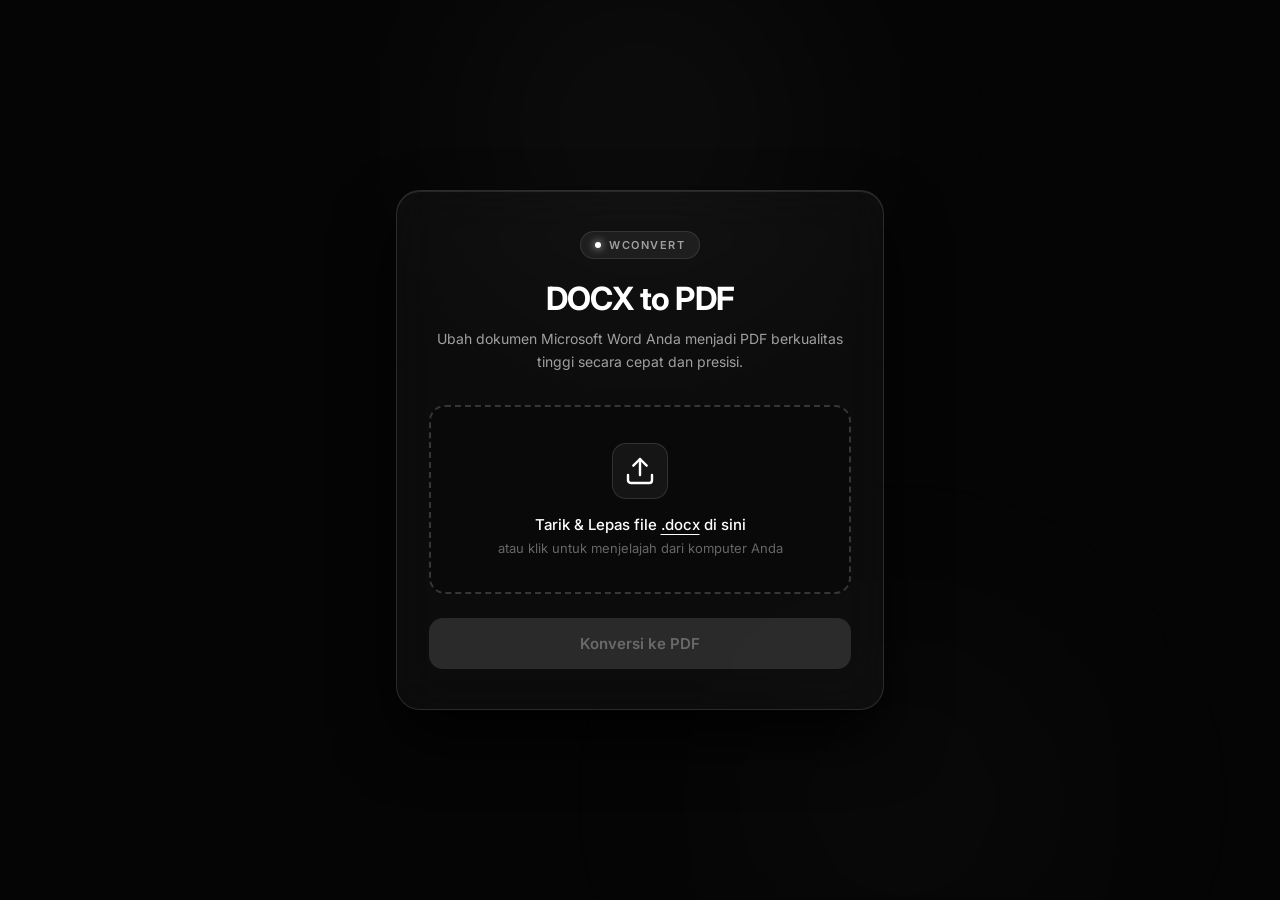
<file: index.html>
<!DOCTYPE html>
<html lang="id">
<head>
    <meta charset="UTF-8">
    <meta name="viewport" content="width=device-width, initial-scale=1.0">
    <title>DOCX to PDF Converter | Monochrome Glass</title>
    <link rel="stylesheet" href="/static/style.css">
    <link rel="preconnect" href="https://fonts.googleapis.com">
    <link rel="preconnect" href="https://fonts.gstatic.com" crossorigin>
    <link href="https://fonts.googleapis.com/css2?family=Inter:wght@300;400;500;600;700&display=swap" rel="stylesheet">
</head>
<body>
    <!-- Background Ambient Glow -->
    <div class="ambient-glow glow-top"></div>
    <div class="ambient-glow glow-bottom"></div>

    <div class="wrapper">
        <main class="glass-container">
            <header class="header">
                <div class="badge">
                    <span class="badge-dot"></span>
                    wconvert
                </div>
                <h1 class="title">DOCX to PDF</h1>
                <p class="description">Ubah dokumen Microsoft Word Anda menjadi PDF berkualitas tinggi secara cepat dan presisi.</p>
            </header>

            <form id="uploadForm" class="upload-form">
                <!-- Drag and Drop Zone -->
                <div class="dropzone" id="dropzone">
                    <input type="file" id="fileInput" name="file" accept=".docx" class="file-input">
                    
                    <div class="dropzone-content" id="dropzoneContent">
                        <div class="icon-box">
                            <svg width="32" height="32" viewBox="0 0 24 24" fill="none" stroke="currentColor" stroke-width="1.8" stroke-linecap="round" stroke-linejoin="round">
                                <path d="M21 15v4a2 2 0 0 1-2 2H5a2 2 0 0 1-2-2v-4"></path>
                                <polyline points="17 8 12 3 7 8"></polyline>
                                <line x1="12" y1="3" x2="12" y2="15"></line>
                            </svg>
                        </div>
                        <p class="dropzone-text">Tarik & Lepas file <span class="highlight">.docx</span> di sini</p>
                        <p class="dropzone-sub">atau klik untuk menjelajah dari komputer Anda</p>
                    </div>

                    <!-- Selected File Info -->
                    <div class="file-card hidden" id="fileCard">
                        <div class="file-card-info">
                            <div class="file-icon">
                                <svg width="24" height="24" viewBox="0 0 24 24" fill="none" stroke="currentColor" stroke-width="2">
                                    <path d="M14 2H6a2 2 0 0 0-2 2v16a2 2 0 0 0 2 2h12a2 2 0 0 0 2-2V8z"></path>
                                    <polyline points="14 2 14 8 20 8"></polyline>
                                </svg>
                            </div>
                            <div class="file-meta">
                                <span class="file-name" id="fileName">document.docx</span>
                                <span class="file-size" id="fileSize">0 KB</span>
                            </div>
                        </div>
                        <button type="button" class="btn-remove" id="btnRemove" title="Hapus file">
                            <svg width="18" height="18" viewBox="0 0 24 24" fill="none" stroke="currentColor" stroke-width="2">
                                <line x1="18" y1="6" x2="6" y2="18"></line>
                                <line x1="6" y1="6" x2="18" y2="18"></line>
                            </svg>
                        </button>
                    </div>
                </div>

                <!-- Convert Button -->
                <button type="submit" class="btn-convert" id="btnConvert" disabled>
                    <span class="btn-label" id="btnLabel">Konversi ke PDF</span>
                    <span class="btn-spinner hidden" id="btnSpinner">
                        <span class="spinner-ring"></span>
                        <span>Mengonversi Dokumen...</span>
                    </span>
                </button>
            </form>
        </main>
    </div>

    <!-- Toast Notification Container -->
    <div class="toast-container" id="toastContainer"></div>

    <script src="/static/script.js"></script>
</body>
</html>
</file>
<file: static/style.css>
*, *::before, *::after {
    box-sizing: border-box;
    margin: 0;
    padding: 0;
}

:root {
    --bg-color: #050505;
    --card-bg: rgba(255, 255, 255, 0.03);
    --card-border: rgba(255, 255, 255, 0.12);
    --text-primary: #ffffff;
    --text-secondary: #a0a0a0;
    --text-muted: #666666;
    --accent-white: #ffffff;
    --accent-hover: #e0e0e0;
    --font-family: 'Inter', -apple-system, BlinkMacSystemFont, sans-serif;
}

body {
    background-color: var(--bg-color);
    color: var(--text-primary);
    font-family: var(--font-family);
    min-height: 100vh;
    display: flex;
    justify-content: center;
    align-items: center;
    overflow-x: hidden;
    position: relative;
}

/* Ambient Radial Glows (Hitam Putih) */
.ambient-glow {
    position: fixed;
    border-radius: 50%;
    filter: blur(120px);
    pointer-events: none;
    z-index: 0;
}

.glow-top {
    width: 450px;
    height: 450px;
    background: radial-gradient(circle, rgba(255, 255, 255, 0.08) 0%, rgba(0, 0, 0, 0) 70%);
    top: -100px;
    left: 50%;
    transform: translateX(-50%);
}

.glow-bottom {
    width: 500px;
    height: 500px;
    background: radial-gradient(circle, rgba(255, 255, 255, 0.04) 0%, rgba(0, 0, 0, 0) 70%);
    bottom: -150px;
    right: 10%;
}

.wrapper {
    position: relative;
    z-index: 1;
    width: 100%;
    max-width: 520px;
    padding: 24px 16px;
}

/* Container Glassmorphism */
.glass-container {
    background: var(--card-bg);
    backdrop-filter: blur(24px);
    -webkit-backdrop-filter: blur(24px);
    border: 1px solid var(--card-border);
    border-radius: 24px;
    padding: 40px 32px;
    box-shadow: 0 30px 60px rgba(0, 0, 0, 0.8), inset 0 1px 0 rgba(255, 255, 255, 0.1);
}

/* Header */
.header {
    text-align: center;
    margin-bottom: 32px;
}

.badge {
    display: inline-flex;
    align-items: center;
    gap: 8px;
    font-size: 11px;
    font-weight: 600;
    letter-spacing: 1.5px;
    text-transform: uppercase;
    color: var(--text-secondary);
    background: rgba(255, 255, 255, 0.06);
    border: 1px solid rgba(255, 255, 255, 0.1);
    padding: 6px 14px;
    border-radius: 20px;
    margin-bottom: 20px;
}

.badge-dot {
    width: 6px;
    height: 6px;
    background-color: var(--text-primary);
    border-radius: 50%;
    box-shadow: 0 0 8px #ffffff;
}

.title {
    font-size: 32px;
    font-weight: 700;
    letter-spacing: -0.8px;
    color: var(--text-primary);
    margin-bottom: 10px;
}

.description {
    font-size: 14px;
    color: var(--text-secondary);
    line-height: 1.6;
}

/* Drag & Drop Zone */
.upload-form {
    display: flex;
    flex-direction: column;
    gap: 24px;
}

.dropzone {
    position: relative;
    border: 2px dashed rgba(255, 255, 255, 0.18);
    border-radius: 16px;
    padding: 36px 20px;
    text-align: center;
    background: rgba(0, 0, 0, 0.2);
    cursor: pointer;
    transition: all 0.25s cubic-bezier(0.16, 1, 0.3, 1);
}

.dropzone:hover, .dropzone.dragover {
    border-color: rgba(255, 255, 255, 0.5);
    background: rgba(255, 255, 255, 0.04);
    box-shadow: 0 0 25px rgba(255, 255, 255, 0.05);
}

.file-input {
    position: absolute;
    top: 0;
    left: 0;
    width: 100%;
    height: 100%;
    opacity: 0;
    cursor: pointer;
}

.icon-box {
    width: 56px;
    height: 56px;
    margin: 0 auto 16px auto;
    background: rgba(255, 255, 255, 0.05);
    border: 1px solid rgba(255, 255, 255, 0.12);
    border-radius: 14px;
    display: flex;
    align-items: center;
    justify-content: center;
    color: var(--text-primary);
    transition: transform 0.2s ease, background 0.2s ease;
}

.dropzone:hover .icon-box {
    transform: translateY(-2px);
    background: rgba(255, 255, 255, 0.1);
}

.dropzone-text {
    font-size: 15px;
    font-weight: 500;
    color: var(--text-primary);
    margin-bottom: 6px;
}

.dropzone-text .highlight {
    text-decoration: underline;
    text-underline-offset: 4px;
}

.dropzone-sub {
    font-size: 13px;
    color: var(--text-muted);
}

/* File Card Preview */
.file-card {
    display: flex;
    align-items: center;
    justify-content: space-between;
    background: rgba(255, 255, 255, 0.06);
    border: 1px solid rgba(255, 255, 255, 0.15);
    border-radius: 12px;
    padding: 12px 16px;
    position: relative;
    z-index: 2;
}

.file-card-info {
    display: flex;
    align-items: center;
    gap: 14px;
    overflow: hidden;
}

.file-icon {
    color: var(--text-primary);
    display: flex;
    align-items: center;
}

.file-meta {
    display: flex;
    flex-direction: column;
    text-align: left;
    overflow: hidden;
}

.file-name {
    font-size: 14px;
    font-weight: 500;
    color: var(--text-primary);
    white-space: nowrap;
    overflow: hidden;
    text-overflow: ellipsis;
    max-width: 260px;
}

.file-size {
    font-size: 12px;
    color: var(--text-muted);
    margin-top: 2px;
}

.btn-remove {
    background: transparent;
    border: none;
    color: var(--text-secondary);
    cursor: pointer;
    padding: 6px;
    border-radius: 8px;
    display: flex;
    align-items: center;
    justify-content: center;
    transition: all 0.2s ease;
}

.btn-remove:hover {
    color: var(--text-primary);
    background: rgba(255, 255, 255, 0.15);
}

/* Button Convert */
.btn-convert {
    width: 100%;
    padding: 16px 24px;
    background: var(--accent-white);
    color: #000000;
    border: none;
    border-radius: 14px;
    font-size: 15px;
    font-weight: 600;
    font-family: var(--font-family);
    cursor: pointer;
    transition: all 0.2s cubic-bezier(0.16, 1, 0.3, 1);
    box-shadow: 0 4px 20px rgba(255, 255, 255, 0.15);
    display: flex;
    align-items: center;
    justify-content: center;
}

.btn-convert:hover:not(:disabled) {
    background: var(--accent-hover);
    transform: translateY(-1px);
    box-shadow: 0 6px 25px rgba(255, 255, 255, 0.25);
}

.btn-convert:disabled {
    background: rgba(255, 255, 255, 0.12);
    color: rgba(255, 255, 255, 0.3);
    cursor: not-allowed;
    box-shadow: none;
}

/* Button Spinner Loading */
.btn-spinner {
    display: flex;
    align-items: center;
    gap: 10px;
}

.spinner-ring {
    width: 18px;
    height: 18px;
    border: 2.5px solid rgba(0, 0, 0, 0.2);
    border-top-color: #000000;
    border-radius: 50%;
    animation: spin 0.7s linear infinite;
}

@keyframes spin {
    to { transform: rotate(360deg); }
}

.hidden { display: none !important; }

.footer {
    text-align: center;
    margin-top: 24px;
    font-size: 12px;
    color: var(--text-muted);
}

.footer code {
    background: rgba(255, 255, 255, 0.08);
    padding: 2px 6px;
    border-radius: 4px;
    color: var(--text-secondary);
    font-family: monospace;
}

/* Toast Notification Glassmorphism */
.toast-container {
    position: fixed;
    top: 24px;
    right: 24px;
    z-index: 1000;
    display: flex;
    flex-direction: column;
    gap: 12px;
}

.toast {
    min-width: 300px;
    max-width: 400px;
    background: rgba(20, 20, 20, 0.85);
    backdrop-filter: blur(16px);
    -webkit-backdrop-filter: blur(16px);
    border: 1px solid rgba(255, 255, 255, 0.2);
    color: var(--text-primary);
    padding: 14px 18px;
    border-radius: 12px;
    font-size: 14px;
    display: flex;
    align-items: center;
    gap: 12px;
    box-shadow: 0 10px 30px rgba(0, 0, 0, 0.5);
    animation: toastIn 0.3s cubic-bezier(0.16, 1, 0.3, 1) forwards;
}

.toast-icon {
    display: flex;
    align-items: center;
    justify-content: center;
    width: 24px;
    height: 24px;
    border-radius: 50%;
    background: var(--text-primary);
    color: #000;
    flex-shrink: 0;
}

.toast-message { flex-grow: 1; }

@keyframes toastIn {
    from { opacity: 0; transform: translateY(-20px) scale(0.95); }
    to { opacity: 1; transform: translateY(0) scale(1); }
}

@keyframes toastOut {
    from { opacity: 1; transform: translateY(0) scale(1); }
    to { opacity: 0; transform: translateY(-10px) scale(0.95); }
}
</file>
